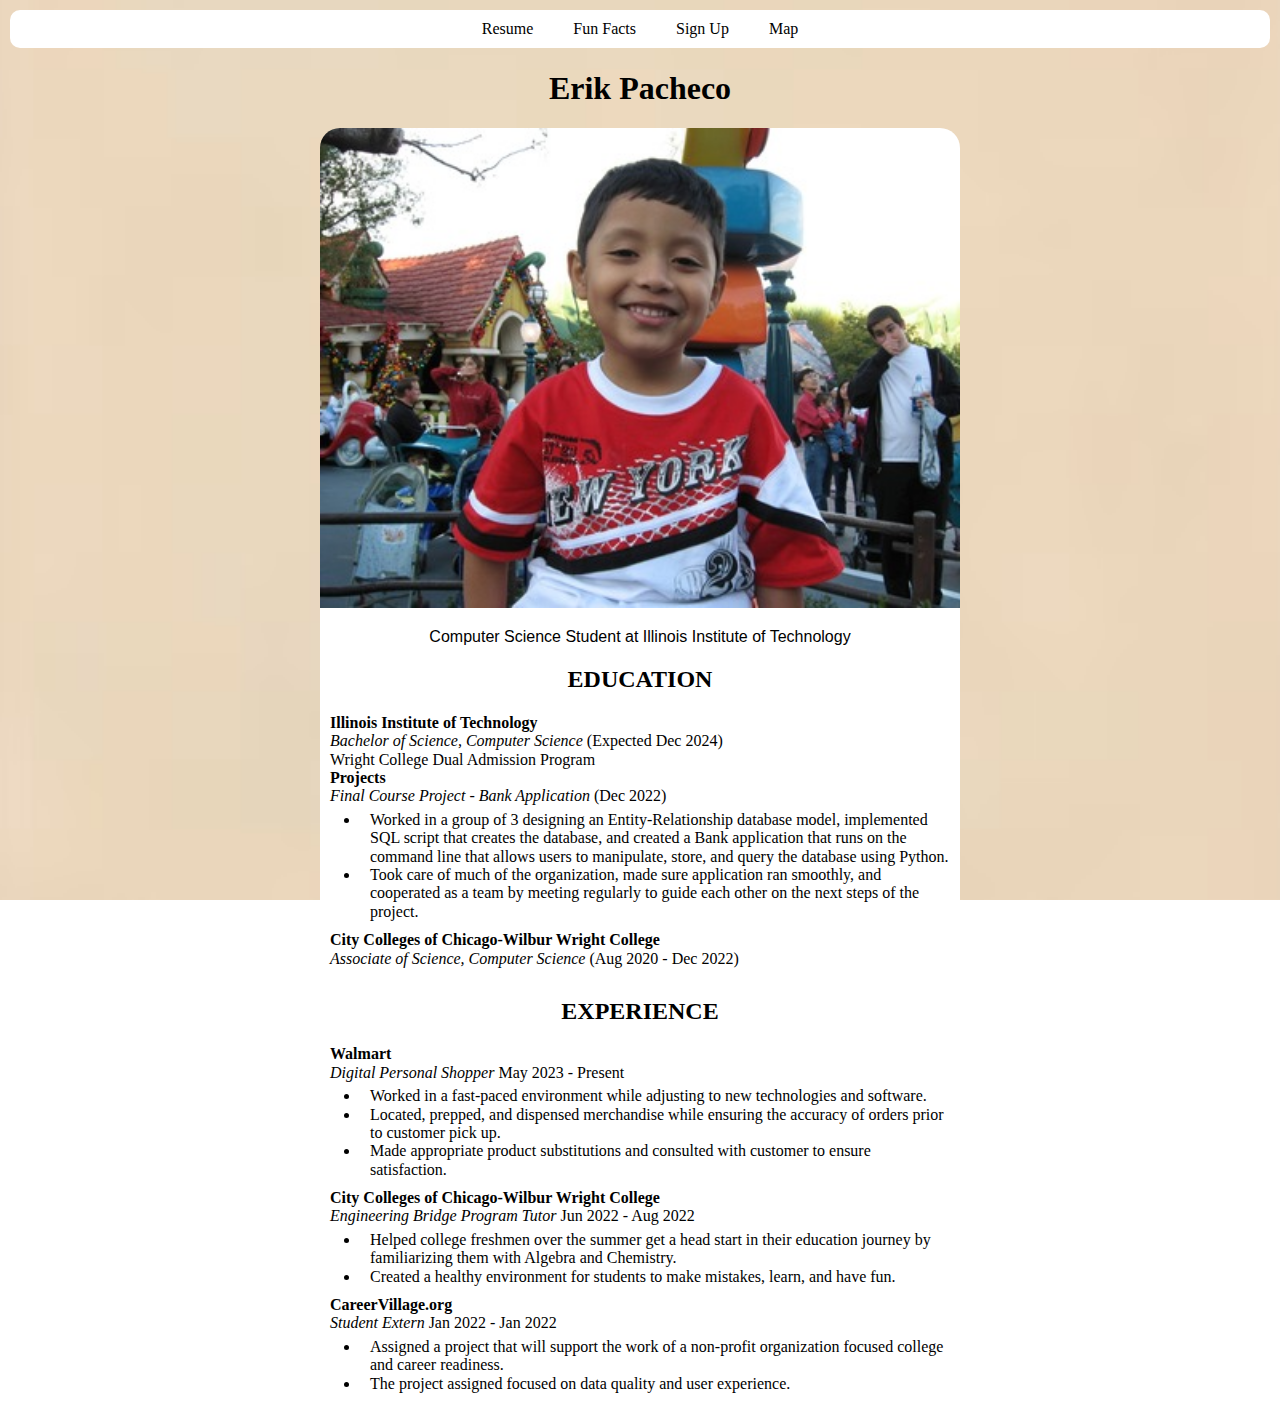
<file: index.html>
<!DOCTYPE html>
  <html lang="en">
    <head>
      <meta charset="utf-8">
      <title>Erik Pacheco - Resume</title>
      <link rel="stylesheet" href="css/style.css">
      <link rel="stylesheet" href="css/reset.css">
    </head>
  <body>
    <nav id="main-navbar">
      <ul>
        <li><a href="index.html">Resume</a></li>
        <li><a href="page2.html">Fun Facts</a></li>
        <li><a href="page3.html">Sign Up</a></li>
        <li><a href="map.html">Map</a></li>
      </ul>
    </nav>
    <div class="container1">
      <h1>Erik Pacheco</h1>
      <aside class="erik">
        <img src="images/erik_resize.jpg" alt="Erik as a kid at DisneyLand">
      </aside>
      <section>
        <div id="education">
          <p id="student">Computer Science Student at Illinois Institute of Technology</p>
          <h2>EDUCATION</h2>
          <h4>Illinois Institute of Technology</h4>
          <p><em>Bachelor of Science, Computer Science</em> (Expected Dec 2024)</p>
          <p id="first">Wright College Dual Admission Program</p>
          <h4>Projects</h4>
          <p><em>Final Course Project - Bank Application</em> (Dec 2022)</p>
          <ul>
            <li>Worked in a group of 3 designing an Entity-Relationship database model, implemented SQL script that creates the database, and created a Bank application that runs on the command line that allows users to manipulate, store, and query the database using Python.</li>
            <li>Took care of much of the organization, made sure application ran smoothly, and cooperated as a team by meeting regularly to guide each other on the next steps of the project.</li>
          </ul>
          <h4>City Colleges of Chicago-Wilbur Wright College</h4>
          <p><em>Associate of Science, Computer Science</em> (Aug 2020 - Dec 2022)</p>
        </div>
      </section>
      <section>
        <div id="experience">
          <h2>EXPERIENCE</h2>
          <h4>Walmart</h4>
          <p><em>Digital Personal Shopper</em> May 2023 - Present</p>
          <ul>
            <li>Worked in a fast-paced environment while adjusting to new technologies and software.</li>
            <li>Located, prepped, and dispensed merchandise while ensuring the accuracy of orders prior to customer pick up.</li>
            <li>Made appropriate product substitutions and consulted with customer to ensure satisfaction.</li>
          </ul>
          <h4>City Colleges of Chicago-Wilbur Wright College</h4>
          <p><em>Engineering Bridge Program Tutor</em> Jun 2022 - Aug 2022</p>
          <ul>
            <li>Helped college freshmen over the summer get a head start in their education journey by familiarizing them with Algebra and Chemistry.</li>
            <li>Created a healthy environment for students to make mistakes, learn, and have fun.</li>
          </ul>
          <h4>CareerVillage.org</h4>
          <p><em>Student Extern</em> Jan 2022 - Jan 2022</p>
          <ul>
            <li>Assigned a project that will support the work of a non-profit organization focused college and career readiness.</li>
            <li>The project assigned focused on data quality and user experience.</li>
          </ul>
        </div>
      </section>
    </div>
  </body>
  </html>
</file>
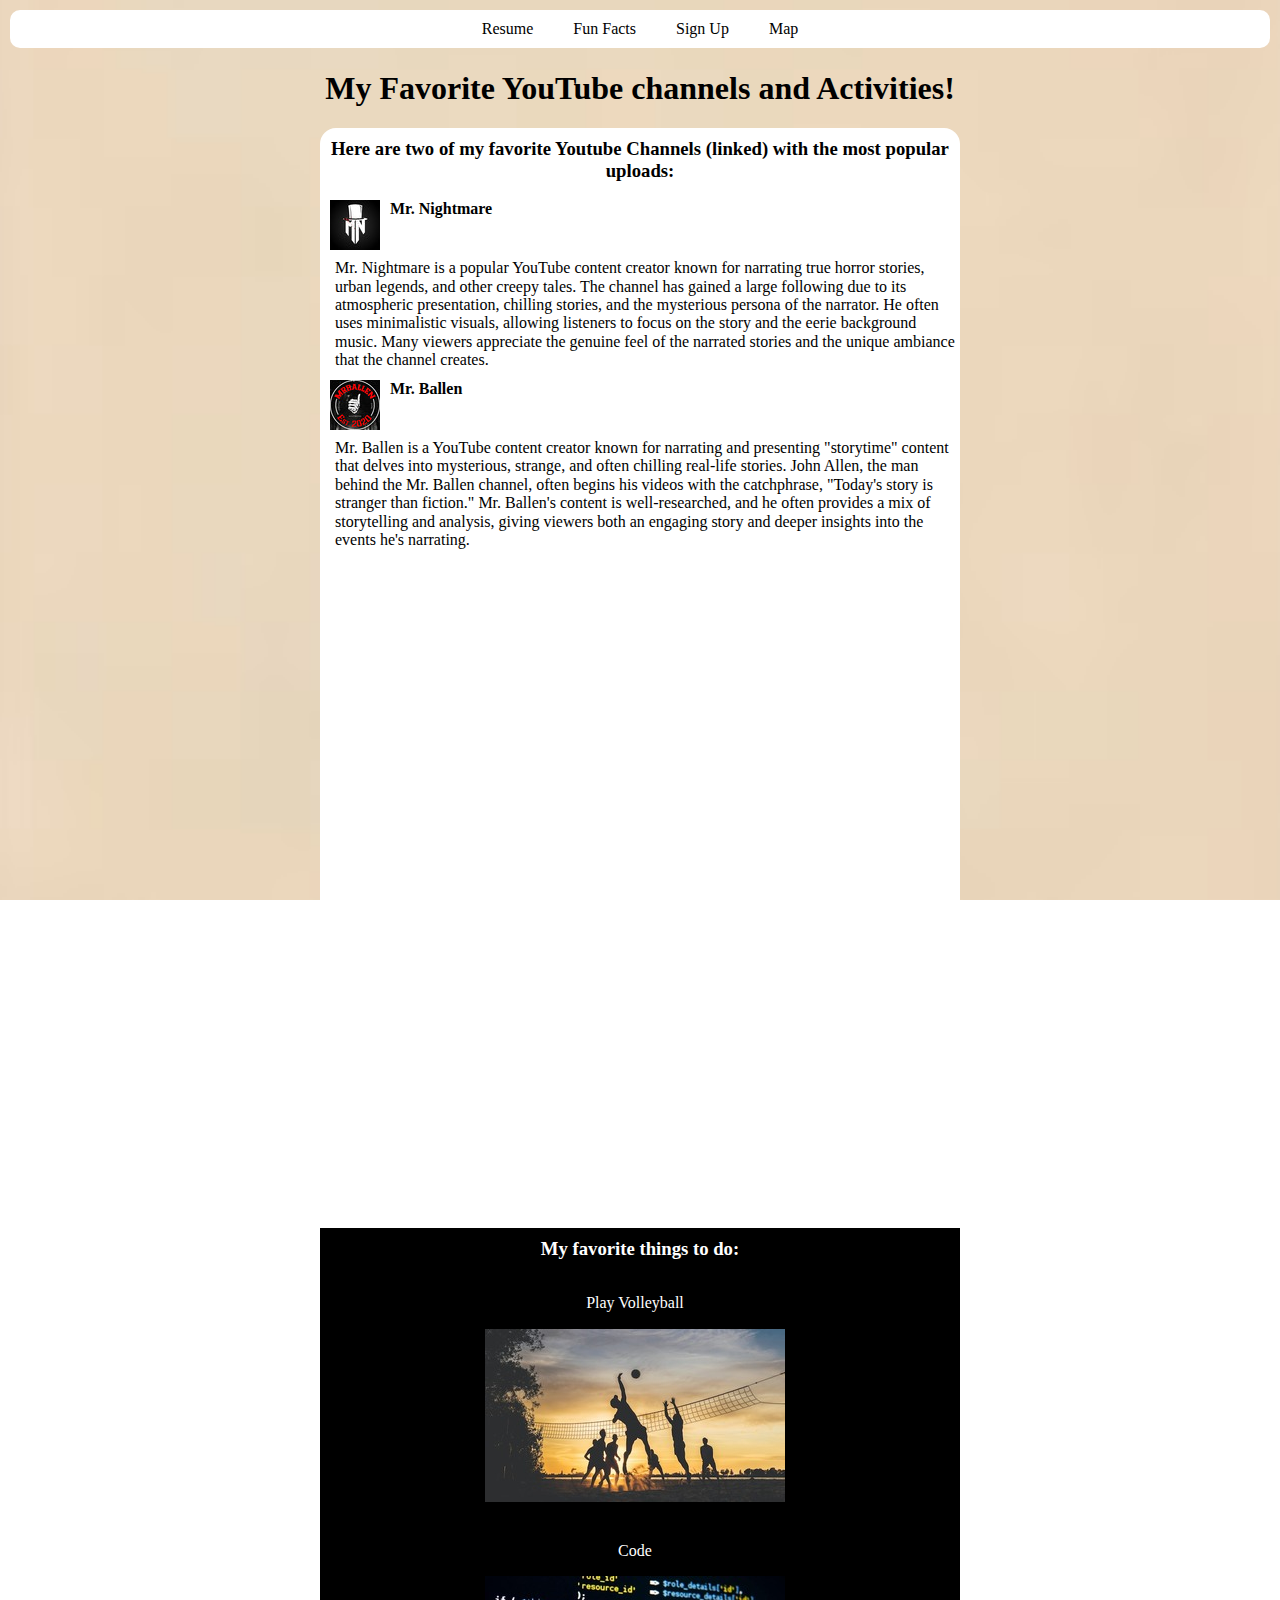
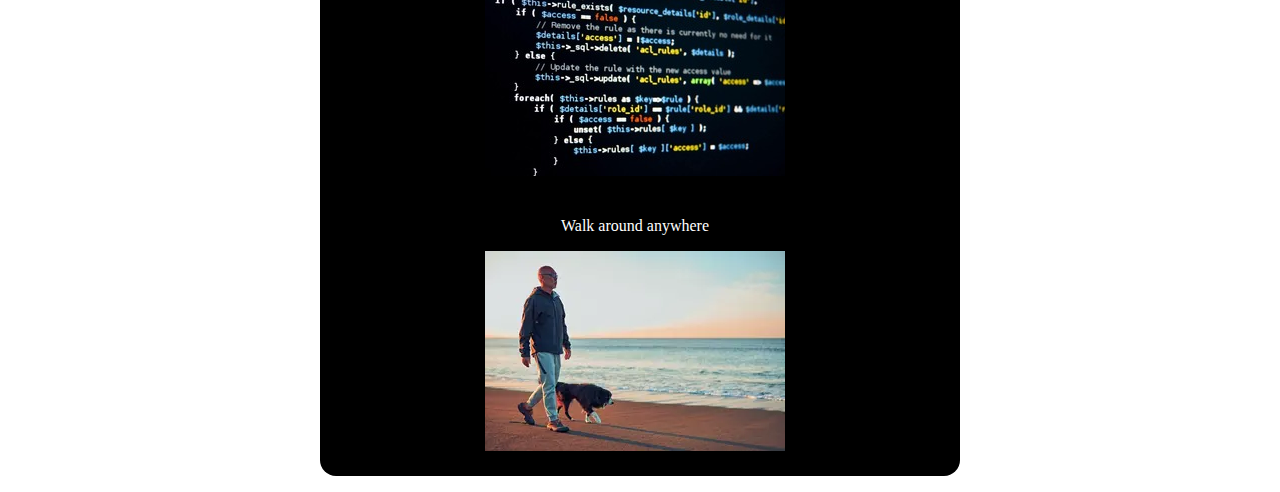
<file: page2.html>
<!DOCTYPE html>
  <html lang="en">
    <head>
      <meta charset="utf-8">
      <title>Fun Facts</title>
      <link rel="stylesheet" href="css/style.css">
      <link rel="stylesheet" href="css/reset.css">
    </head>
  <body class="fun-facts-page">
    <nav id="main-navbar">
      <ul>
        <li><a href="index.html">Resume</a></li>
        <li><a href="page2.html">Fun Facts</a></li>
        <li><a href="page3.html">Sign Up</a></li>
        <li><a href="map.html">Map</a></li>
      </ul>
    </nav>
    <div class="container3">
      <h1>My Favorite YouTube channels and Activities!</h1>
      <section>
        <div id="youtube">
          <h3>Here are two of my favorite Youtube Channels (linked) with the most popular uploads:</h3>
          <a href="https://www.youtube.com/@mrnightmare"><img src="images/night_resize.jpeg" alt="Mr. Nightmare profile picture on YouTube"></a>
          <h4>Mr. Nightmare</h4>
          <p>Mr. Nightmare is a popular YouTube content creator known for narrating true horror stories, urban legends, and other creepy tales. The channel has gained a large following due to its atmospheric presentation, chilling stories, and the mysterious persona of the narrator. He often uses minimalistic visuals, allowing listeners to focus on the story and the eerie background music. Many viewers appreciate the genuine feel of the narrated stories and the unique ambiance that the channel creates.</p>
          <a href="https://www.youtube.com/@MrBallen"><img src="images/ballen_resize.jpeg" alt="Mr Ballen profile picture on YouTube"></a>
          <h4>Mr. Ballen</h4>
          <p>Mr. Ballen is a YouTube content creator known for narrating and presenting "storytime" content that delves into mysterious, strange, and often chilling real-life stories. John Allen, the man behind the Mr. Ballen channel, often begins his videos with the catchphrase, "Today's story is stranger than fiction." Mr. Ballen's content is well-researched, and he often provides a mix of storytelling and analysis, giving viewers both an engaging story and deeper insights into the events he's narrating.</p>
          <div id="video">
            <iframe src="https://www.youtube.com/embed/xUxAsyLN4yI?si=pXF2ucviXBqIUnU_"></iframe>
            <iframe src="https://www.youtube.com/embed/kKDHnbsYWWM?si=C2AXplKHFVYFzj5e"></iframe>
          </div>
        </div>
      </section>
      <section>
        <div id="activities">
          <h3>My favorite things to do:</h3>
            <div id="actions">
              <ul>
                <li>
                <p>Play Volleyball</p>
                <img src="images/volley_resize.jpg" alt="seven people playing volleyball on the beach at sunset">
                </li>
                <li>
                <p>Code</p>
                <img src="images/code_resize.jpeg" alt="multiple lines of code picture taken at an angle">
                </li>
                <li>
                <p>Walk around anywhere</p>
                <img src="images/walk_resize.webp" alt="bald man walking with dog on the beach at sunset">
                </li>
              </ul>
            </div>
        </div>
      </section>
    </div>
  </body>
  </html>
</file>
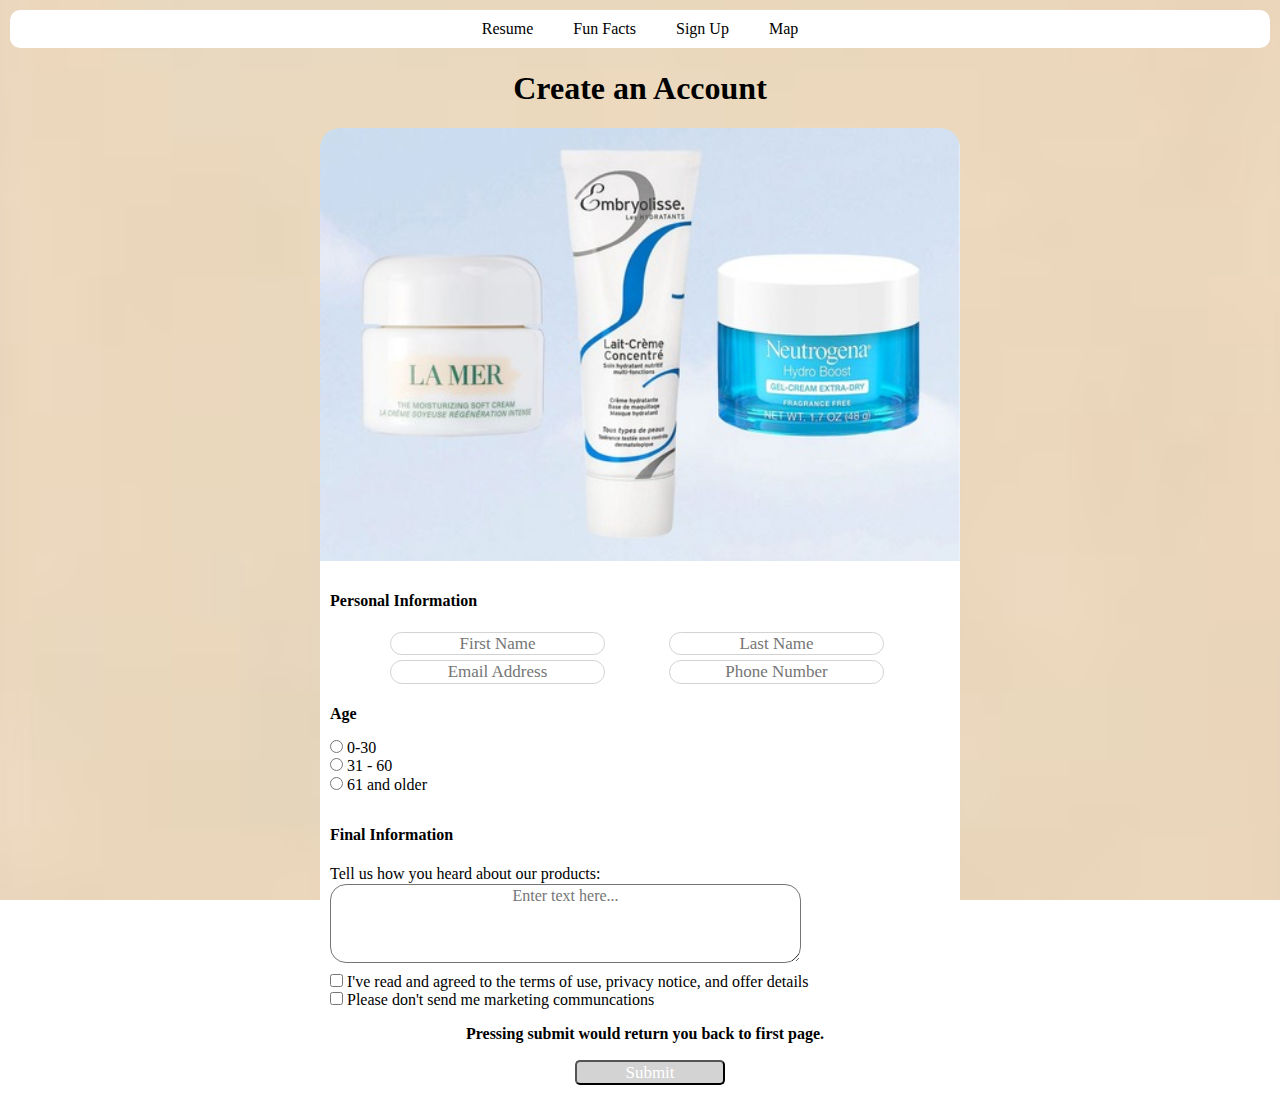
<file: page3.html>
<!DOCTYPE html>
  <html lang="en">
    <head>
      <meta charset="utf-8">
      <title>Sample Sign Up Page</title>
      <link rel="stylesheet" href="css/style.css">
      <link rel="stylesheet" href="css/reset.css">
    </head>
  <body>
    <nav id="main-navbar">
      <ul>
        <li><a href="index.html">Resume</a></li>
        <li><a href="page2.html">Fun Facts</a></li>
        <li><a href="page3.html">Sign Up</a></li>
        <li><a href="map.html">Map</a></li>
      </ul>
    </nav>
    <div class="container2">
      <h1>Create an Account</h1>
      <aside class="cream">
        <img src="images/cream_resize.jpeg" alt="two containers and one squeeze bottle of cream">
      </aside>
      <section>
        <div id="info">
          <h4>Personal Information</h4>
          <form>
            <div id="person">
              <input type="text" id="first_name" name="first_name" placeholder="First Name" required>
              <input type="text" id="last_name" name="last_name" placeholder="Last Name" required>
              <input type="email" id="email" name="email" placeholder="Email Address" required>
              <input type="text" id="phone" name="phone" placeholder="Phone Number">
            </div>
            <p><strong>Age</strong></p>
            <input type="radio" id="age1" name="age" value="30">
            <label for="age1">0-30</label>
            <br>
            <input type="radio" id="age2" name="age" value="60">
            <label for="age2">31 - 60</label>
            <br>
            <input type="radio" id="age3" name="age" value="100">
            <label for="age3">61 and older</label>
          </form>
        </div>
      </section>
      <section>
        <div id="textbox">
          <h4>Final Information</h4>
          <form>
            <label for="box">Tell us how you heard about our products:</label>
            <br>
            <textarea id="box" name="box" rows="4" cols="50" placeholder="Enter text here..."></textarea>
          </form>
        </div>
        <div id="sub">
          <form action="index.html" method="get">
            <input type="checkbox" id="agree" name="agree" value="yes">
            <label for="agree"> I've read and agreed to the terms of use, privacy notice, and offer details</label>
            <br>
            <input type="checkbox" id="decline" name="decline" value="no">
            <label for="decline"> Please don't send me marketing communcations</label>
            <p><strong>Pressing submit would return you back to first page.</strong></p>
            <input type="submit" value="Submit">
          </form>
        </div>
      </section>
    </div>
  </body>
  </html>
</file>
<file: css/style.css>
.container1, .container2, .container3 {
  width: 40rem;
  margin: auto;
  padding-top: 0px;
}

h1 {
  text-align: center;
}

.container1 section, .container2 section {
  width: 40rem;
  height: 100%;
  margin: auto;
  padding-top: 10px;
  background-color: white;
}

.container1 ul {
  margin-top: 5px;
  margin-bottom: 10px;
}

.container1 ul li {
  padding-left: 10px;
  padding-right: 10px;
}

.erik, .cream {
  line-height: 0;
}

.erik img, .cream img {
  width: 100%;
  border-radius: 1.25rem 1.25rem 0 0;
}

body {
  background-image: url("../images/cream-background.avif");
  background-size: cover;
  background-position: center;
  background-attachment: fixed;
}

h1 {
  text-align: center;
}

#education h2, #experience h2 {
  text-align: center;
  padding-left: 10px;
  padding-right: 10px;
}

#education h4, #experience h4 {
  margin-top: 0;
  margin-bottom: 0px;
  padding-left: 10px;
  padding-right: 10px;
}

#education p, #experience p {
  margin-top: 0;
  margin-bottom: auto;
  padding-left: 10px;
  padding-right: 10px;
}

#student {
  text-align: center;
  padding-top: 10px;
  font-family: 'Lucida Sans', 'Lucida Sans Regular', 'Lucida Grande', 'Lucida Sans Unicode', Geneva, Verdana, sans-serif;
}

#first {
  margin-top: auto;
  margin-bottom: 10px;
}

#info {
  margin-top: 20px;
  position: relative;
  padding-left: 10px;
}

#person input {
  font-size: 17px;
  border: 1px solid lightgrey;
  border-radius: 25px;
  transition: all 0.3s ease;
  text-align: center;
  margin-bottom: 5px;
  margin-left: 60px;
}

#textbox {
  padding-left: 10px;
}

#textbox textarea {
  border-radius: 1rem;
  text-align: center;
}

#sub {
  padding-top: 5px;
  padding-left: 10px;
}

#sub p {
  text-align: center;
}

#sub input[type=submit] {
  background-color: lightgray;
  font-size: 17px;
  color: #fff;
  border-radius: 5px;
  cursor: pointer;
  transition: all 0.3s ease;
  width: 150px;
  margin-left: 245px;
  margin-bottom: 10px;
}

#sub input[type=submit]:hover{
  letter-spacing: 1px;
  background-color: blue;
}

#youtube {
  background-color: white;
  border-radius: 1rem 1rem 0 0;
}

#youtube h4 , #youtube a {
  float: left;
  margin-left: 10px;
  margin-top: 0;
}

#youtube p {
  float: right;
  padding-left: 10px;
  margin: 5px 5px 10px 5px;
  border-color: black;
  border-radius: 1px;
}

#youtube iframe {
  border: 0;
  margin-top: 10px;
  margin-bottom: 20px;
  margin-left: 0px;
  margin-right: 0px;
  height: 300px;
  width: 500px;
}

#video {
  text-align: center;
}

#activities {
  background-color: black;
  border-radius: 0 0 1rem 1rem;
}

#activities h3 {
  margin-top: 0;
  padding-top: 10px;
  text-align: center;
  color: white;
}

#youtube h3 {
    margin-top: 0;
    text-align: center;
    padding-top: 10px;
}

#activities ul li {
  color: white;
  display: inline-block;
  vertical-align: top;
  margin-right: 50px;
  padding-bottom: 20px;
  text-align: center;
}

#actions {
  text-align: center;
}

#main-navbar ul {
  list-style-type: none;
  margin: 0;
  padding: 0;
  position: relative;
  left: 50%;
  float: left;
}

#main-navbar ul li {
  float: left;
  position: relative;
  right: 50%;
  display: block;
}

#main-navbar ul li a {
  display: block;
  padding: 10px 20px;
  color: black;
  text-decoration: none;
}

#main-navbar {
  background-color: white;
  overflow: hidden;
  margin-top: 10px;
  margin-left: 10px;
  margin-right: 10px;
  border-radius: 10px;
}

.rest-info {
  text-align: center;
  background-color: white;
  width: 40rem;
  border-radius: 10px;
  display: flex;
  justify-content: center;
  align-items: center;
  margin-left: 520px;
}

.rest-info p {
  padding: 10px;
}

#main {
  display: flex;
  justify-content: center;
  align-items: center;
}

#map {
  height: 400px;
  width: 500px;
}

@media only screen and (max-width: 700px) {
  .fun-facts-page body {
    justify-content: flex-end;
  }

  .fun-facts-page #main-navbar {
    background-color: black;
  }

  .fun-facts-page #main-navbar ul li a {
    color: white;
  }

  #activities {
    background-color: white;
  }

  #activities p, #activities h3 {
    color: black;
  }

  #youtube {
    background-color: black;
  }

  #youtube p, #youtube h3, #youtube h4 {
    color: white;
  }
}

@media only screen and (max-width: 1000px) {
  body {
    background-image: url("../images/lightblue.avif");
  }

  #main-navbar ul li a:hover {
    background-color: black;
    color: white;
  }

  #youtube iframe {
    border-radius: 10px;
  }

  .fun-facts-page h1:hover {
    color: yellow;
  }

}
</file>
